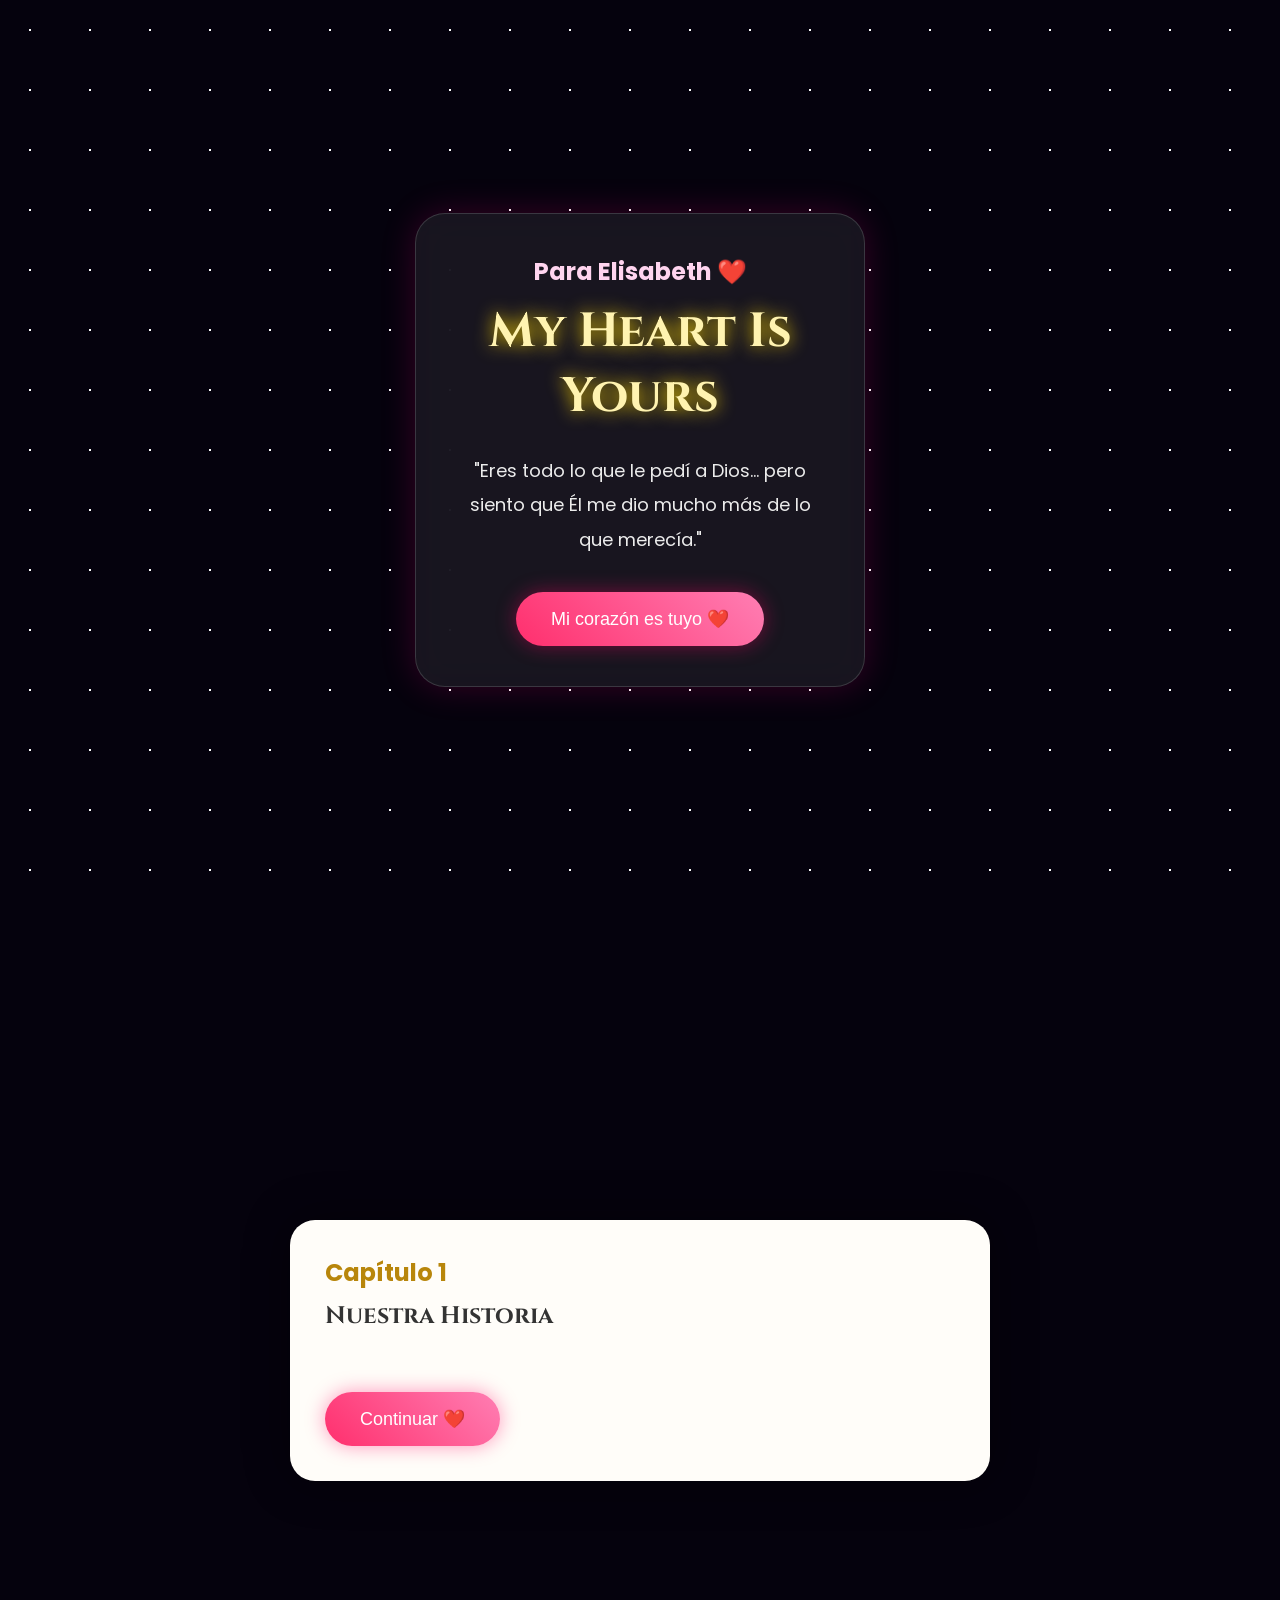
<file: index.html>
<!DOCTYPE html>
<html lang="es">

<head>

<meta charset="UTF-8">

<meta name="viewport" content="width=device-width, initial-scale=1.0">

<title>My Heart Is Yours</title>

<link rel="stylesheet" href="style.css">

<link rel="preconnect" href="https://fonts.googleapis.com">

<link rel="preconnect" href="https://fonts.gstatic.com" crossorigin>

<link href="https://fonts.googleapis.com/css2?family=Cinzel:wght@400;600;700&family=Poppins:wght@300;400;500;600&display=swap" rel="stylesheet">

</head>

<body>

<div id="loader">

<h1>My Heart Is Yours</h1>

<p>Preparando un viaje por nuestros recuerdos...</p>

</div>

<div id="stars"></div>

<section id="cover">

<div class="glass">

<h3>Para Elisabeth ❤️</h3>

<h1>My Heart Is Yours</h1>

<p class="quote">

"Eres todo lo que le pedí a Dios...

pero siento que Él me dio mucho más de lo que merecía."

</p>

<button id="openBook">

Mi corazón es tuyo ❤️

</button>

</div>

</section>

<section id="book" class="hidden">

<div class="page">

<h2>Capítulo 1</h2>

<h1>Nuestra Historia</h1>

<p id="letter"></p>

<button id="nextPage">

Continuar ❤️

</button>

</div>

</section>

<script src="script.js"></script>

</body>

</html>
</file>
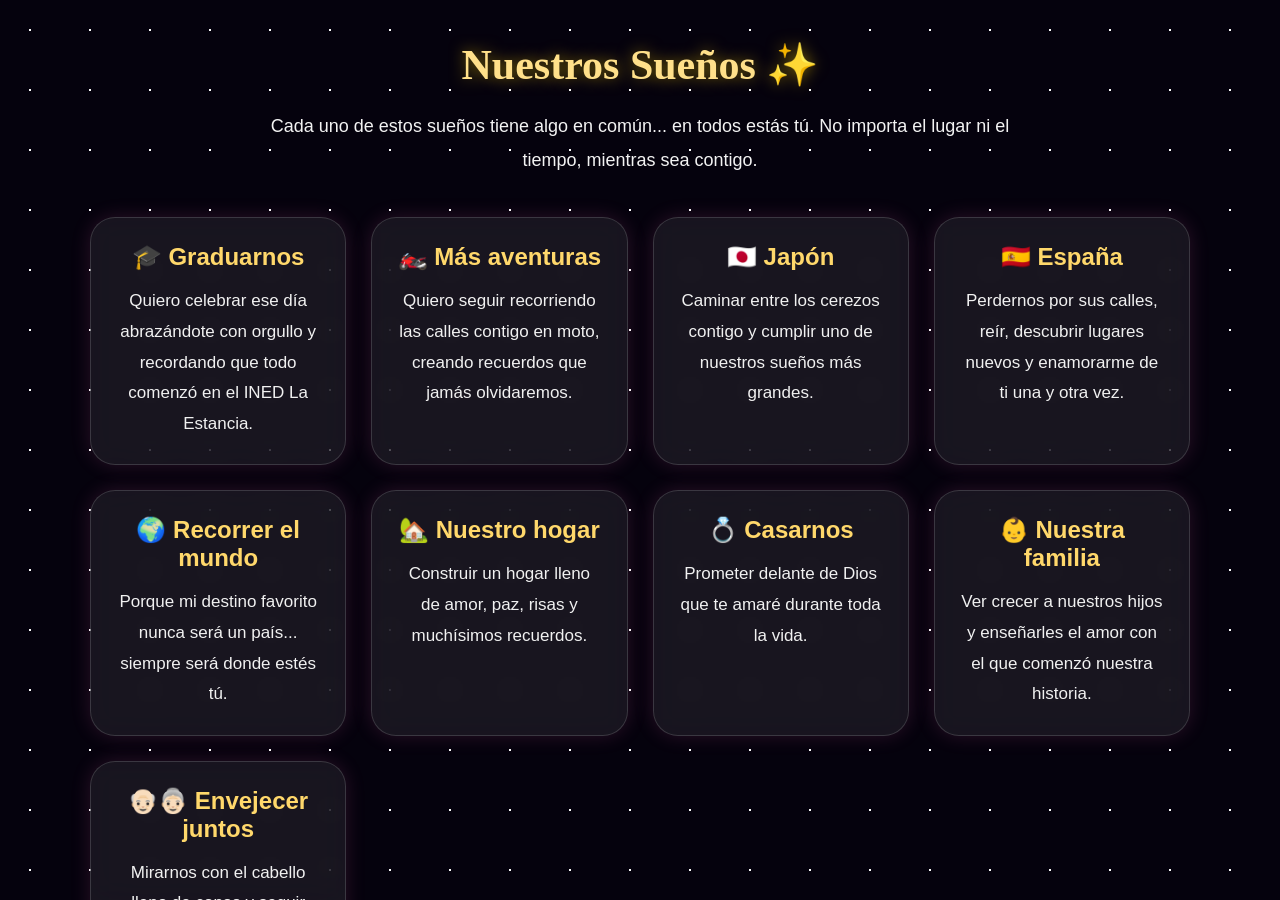
<file: dreams.html>
<!DOCTYPE html>
<html lang="es">

<head>
<meta charset="UTF-8">
<meta name="viewport" content="width=device-width, initial-scale=1.0">

<title>Nuestros Sueños ❤️</title>

<link rel="stylesheet" href="style.css">

</head>

<body>

<div id="stars"></div>

<section class="dreams">

<h1>Nuestros Sueños ✨</h1>

<p class="intro">
Cada uno de estos sueños tiene algo en común...
en todos estás tú.
No importa el lugar ni el tiempo,
mientras sea contigo.
</p>

<div class="cards">

<div class="card">
<h2>🎓 Graduarnos</h2>
<p>Quiero celebrar ese día abrazándote con orgullo y recordando que todo comenzó en el INED La Estancia.</p>
</div>

<div class="card">
<h2>🏍️ Más aventuras</h2>
<p>Quiero seguir recorriendo las calles contigo en moto, creando recuerdos que jamás olvidaremos.</p>
</div>

<div class="card">
<h2>🇯🇵 Japón</h2>
<p>Caminar entre los cerezos contigo y cumplir uno de nuestros sueños más grandes.</p>
</div>

<div class="card">
<h2>🇪🇸 España</h2>
<p>Perdernos por sus calles, reír, descubrir lugares nuevos y enamorarme de ti una y otra vez.</p>
</div>

<div class="card">
<h2>🌍 Recorrer el mundo</h2>
<p>Porque mi destino favorito nunca será un país... siempre será donde estés tú.</p>
</div>

<div class="card">
<h2>🏡 Nuestro hogar</h2>
<p>Construir un hogar lleno de amor, paz, risas y muchísimos recuerdos.</p>
</div>

<div class="card">
<h2>💍 Casarnos</h2>
<p>Prometer delante de Dios que te amaré durante toda la vida.</p>
</div>

<div class="card">
<h2>👶 Nuestra familia</h2>
<p>Ver crecer a nuestros hijos y enseñarles el amor con el que comenzó nuestra historia.</p>
</div>

<div class="card">
<h2>👴🏻👵🏻 Envejecer juntos</h2>
<p>Mirarnos con el cabello lleno de canas y seguir sosteniendo tu mano como el primer día.</p>
</div>

</div>

<a href="reasons.html" class="continue">
Continuar ❤️
</a>

</section>

</body>

</html>
</file>
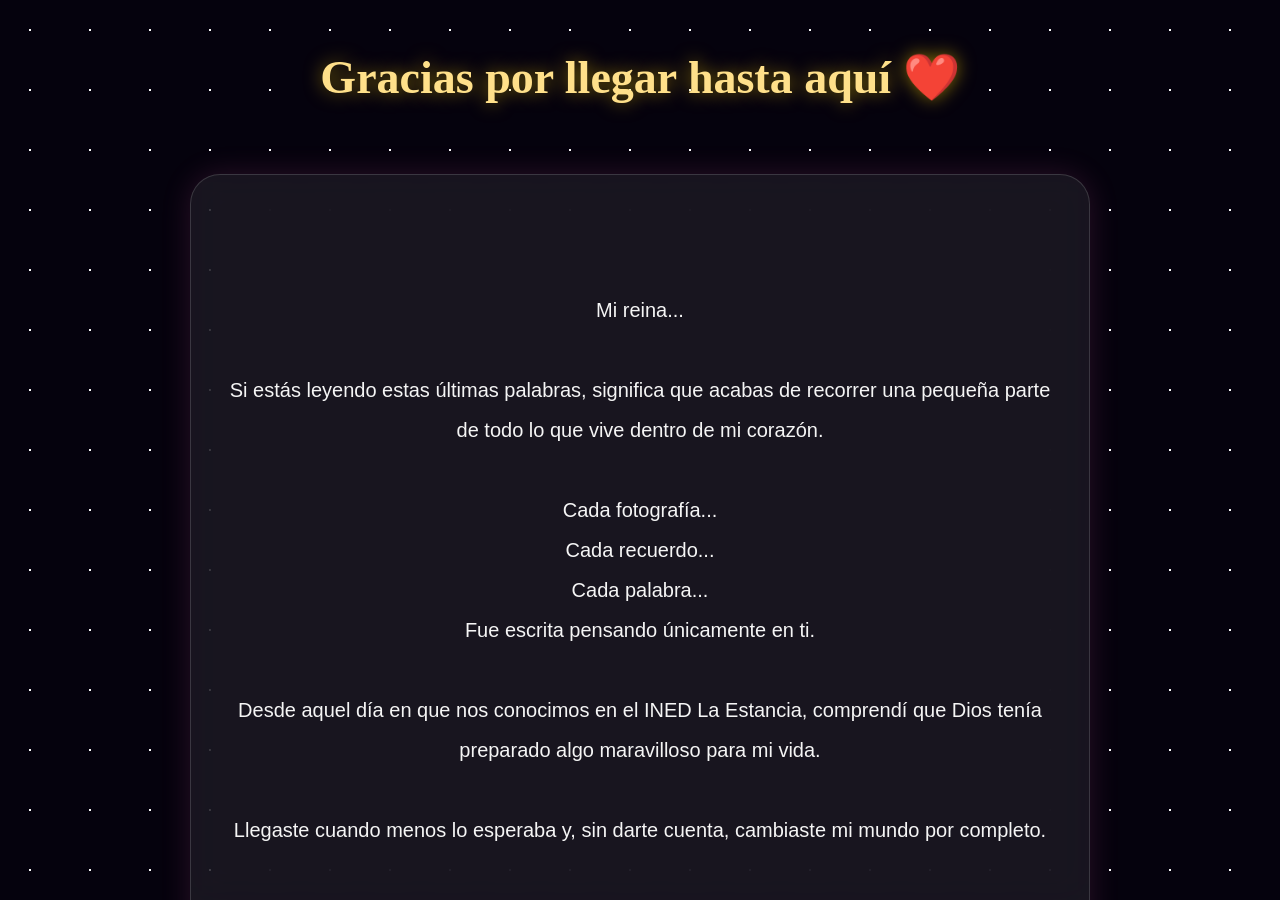
<file: final.html>
<!DOCTYPE html>
<html lang="es">

<head>

<meta charset="UTF-8">
<meta name="viewport" content="width=device-width, initial-scale=1.0">

<title>Para Siempre ❤️</title>

<link rel="stylesheet" href="style.css">

</head>

<body>

<div id="stars"></div>

<div id="hearts"></div>

<section class="finalPage">

<h1>Gracias por llegar hasta aquí ❤️</h1>

<p class="finalText">

Mi reina...

Si estás leyendo estas últimas palabras, significa que acabas de recorrer una pequeña parte de todo lo que vive dentro de mi corazón.

Cada fotografía...
Cada recuerdo...
Cada palabra...
Fue escrita pensando únicamente en ti.

Desde aquel día en que nos conocimos en el INED La Estancia, comprendí que Dios tenía preparado algo maravilloso para mi vida.

Llegaste cuando menos lo esperaba y, sin darte cuenta, cambiaste mi mundo por completo.

Gracias por cada sonrisa.

Gracias por cada abrazo.

Gracias por cada beso.

Gracias por cada salida en moto.

Gracias por cada "te amo".

Gracias por cada momento en el que elegiste caminar a mi lado.

Quizá este libro tenga un final...

Pero lo nuestro no.

Porque mi mayor sueño no termina aquí.

Quiero graduarme contigo.

Quiero viajar contigo.

Quiero conocer Japón y España contigo.

Quiero construir nuestro hogar.

Quiero casarme contigo.

Quiero formar una hermosa familia.

Y cuando el tiempo haya pintado nuestro cabello de blanco...

Quiero seguir mirándote exactamente igual que el primer día.

Con la misma ilusión.

Con el mismo amor.

Y con la certeza de que volvería a elegirte una y mil veces más.

Gracias por existir.

Gracias por permitirme amarte.

Te amo muchísimo, mi niña hermosa.

Con todo mi corazón...

Daniel ❤️

</p>

<h2 class="continueForever">

Nuestro libro apenas comienza...

∞

</h2>

<a href="index.html" class="restart">

Volver a leer nuestra historia ❤️

</a>

</section>

<script src="effects.js"></script>

</body>

</html>
</file>
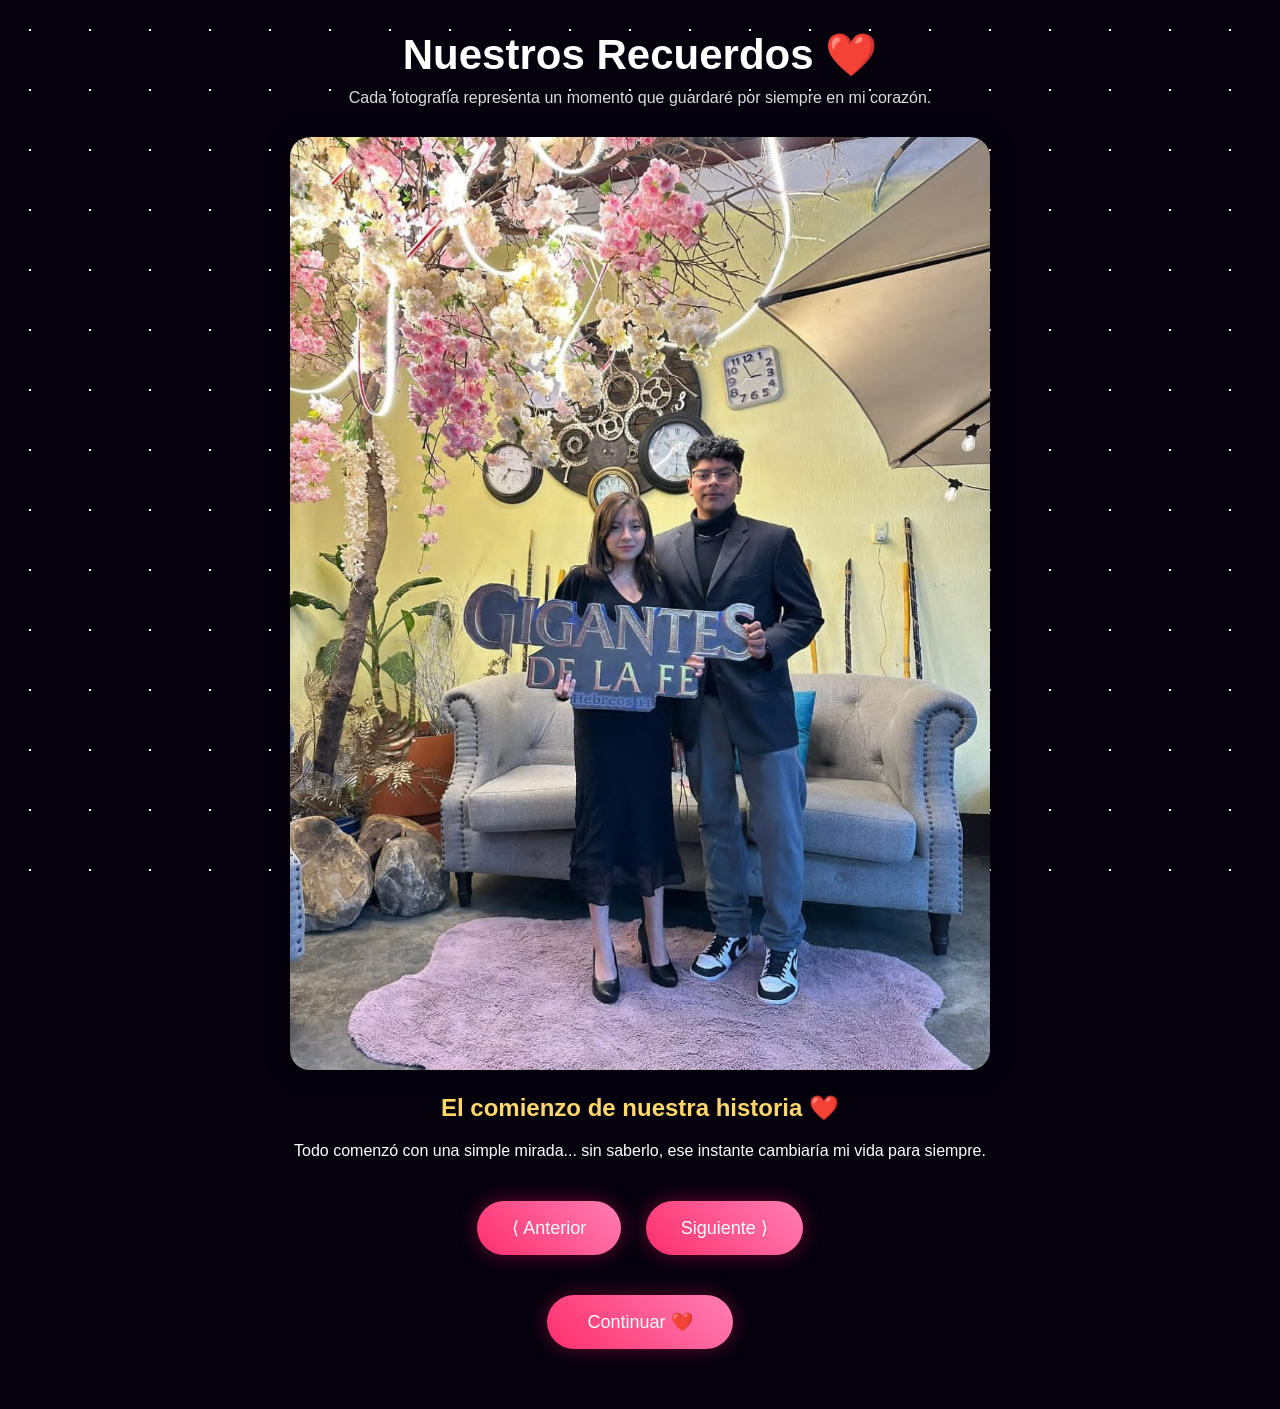
<file: gallery.html>
<!DOCTYPE html>
<html lang="es">

<head>
    <meta charset="UTF-8">
    <meta name="viewport" content="width=device-width, initial-scale=1.0">
    <title>Nuestros Recuerdos ❤️</title>

    <link rel="stylesheet" href="style.css">
</head>

<body>

<div id="stars"></div>

<section class="galleryPage">

    <h1>Nuestros Recuerdos ❤️</h1>

    <p class="subtitle">
        Cada fotografía representa un momento que guardaré por siempre en mi corazón.
    </p>

    <div class="slider">

        <div class="slide active">
            <img src="assets/images/foto1.jpg/foto1.jpg" alt="Foto 1">
            <h2>El comienzo de nuestra historia ❤️</h2>
            <p>
                Todo comenzó con una simple mirada...
                sin saberlo, ese instante cambiaría mi vida para siempre.
            </p>
        </div>

        <div class="slide">
            <img src="assets/images/foto2.jpg/foto2.jpg" alt="Foto 2">
            <h2>Mi lugar favorito</h2>
            <p>
                Mi lugar favorito nunca será una ciudad ni un país...
                siempre será cualquier lugar donde estés tú.
            </p>
        </div>

        <div class="slide">
            <img src="assets/images/foto3.jpg/foto3.jpg" alt="Foto 3">
            <h2>Nuestras aventuras</h2>
            <p>
                Cada salida contigo se convirtió en uno de los recuerdos más bonitos de mi vida.
            </p>
        </div>

        <div class="slide">
            <img src="assets/images/foto4.jpg/foto4.jpg" alt="Foto 4">
            <h2>Tu sonrisa</h2>
            <p>
                No existe nada que ilumine más mis días que verte sonreír.
            </p>
        </div>

        <div class="slide">
            <img src="assets/images/foto5.jpg/foto5.jpg" alt="Foto 5">
            <h2>Mi felicidad</h2>
            <p>
                Desde que llegaste, comprendí que la felicidad sí tiene nombre... Elisabeth.
            </p>
        </div>

        <div class="slide">
            <img src="assets/images/foto6.jpg/foto6.jpg" alt="Foto 6">
            <h2>Para toda la vida</h2>
            <p>
                Mi mayor sueño no es viajar por el mundo...
                es hacerlo siempre de tu mano.
            </p>
        </div>

    </div>

    <div class="buttons">
        <button id="prev">⟨ Anterior</button>
        <button id="next">Siguiente ⟩</button>
    </div>

    <a class="continue" href="dreams.html">
        Continuar ❤️
    </a>

</section>

<script src="gallery.js"></script>

</body>
</html>
</file>
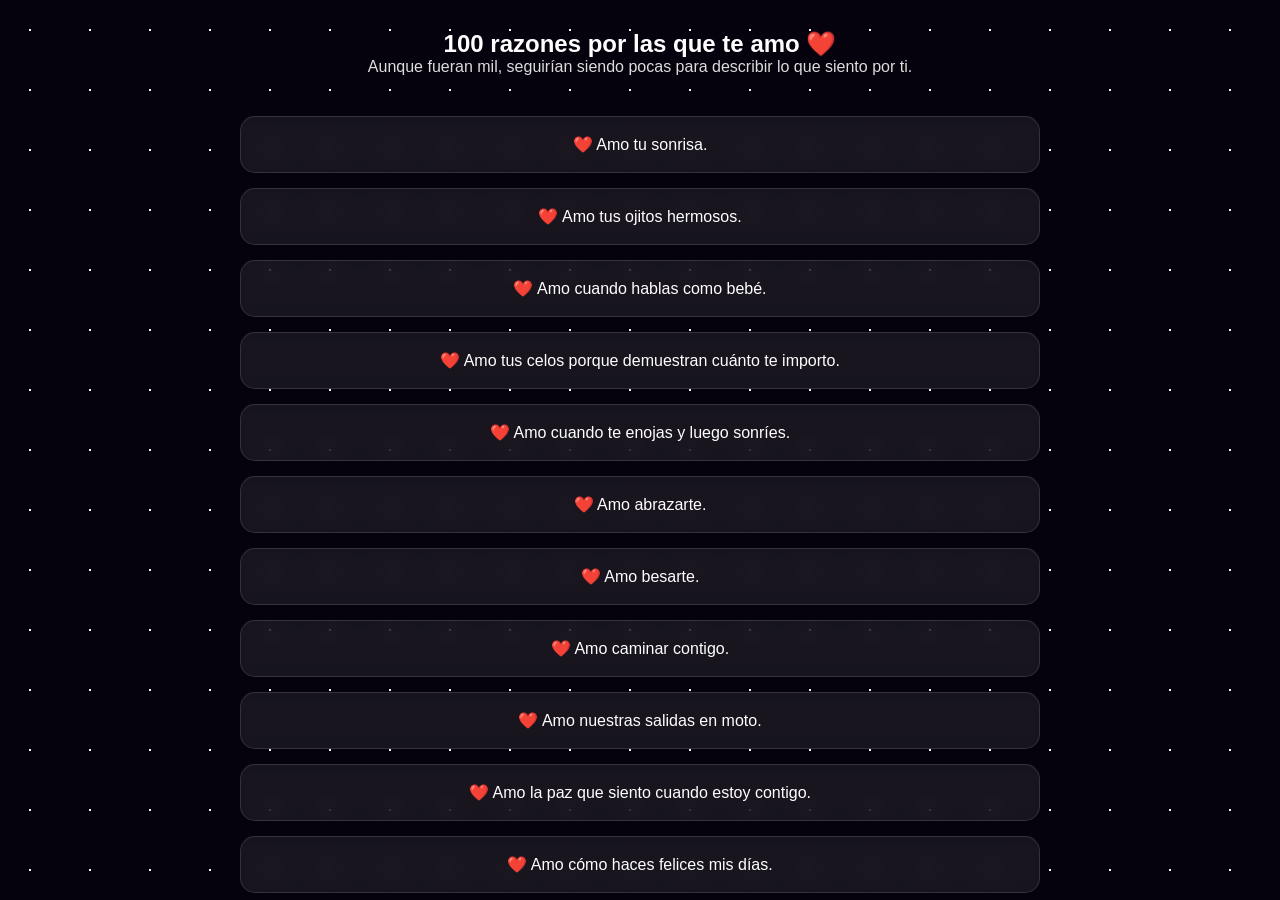
<file: reasons.html>
<!DOCTYPE html>
<html lang="es">

<head>

<meta charset="UTF-8">
<meta name="viewport" content="width=device-width, initial-scale=1.0">

<title>100 Razones</title>

<link rel="stylesheet" href="style.css">

</head>

<body>

<div id="stars"></div>

<section class="reasons">

<h1>100 razones por las que te amo ❤️</h1>

<p class="subtitle">
Aunque fueran mil, seguirían siendo pocas para describir lo que siento por ti.
</p>

<div class="reasonsList">

<div class="reason">❤️ Amo tu sonrisa.</div>
<div class="reason">❤️ Amo tus ojitos hermosos.</div>
<div class="reason">❤️ Amo cuando hablas como bebé.</div>
<div class="reason">❤️ Amo tus celos porque demuestran cuánto te importo.</div>
<div class="reason">❤️ Amo cuando te enojas y luego sonríes.</div>
<div class="reason">❤️ Amo abrazarte.</div>
<div class="reason">❤️ Amo besarte.</div>
<div class="reason">❤️ Amo caminar contigo.</div>
<div class="reason">❤️ Amo nuestras salidas en moto.</div>
<div class="reason">❤️ Amo la paz que siento cuando estoy contigo.</div>
<div class="reason">❤️ Amo cómo haces felices mis días.</div>
<div class="reason">❤️ Amo cuando me llamas.</div>
<div class="reason">❤️ Amo cuando me miras.</div>
<div class="reason">❤️ Amo escuchar tu voz.</div>
<div class="reason">❤️ Amo tus ocurrencias.</div>
<div class="reason">❤️ Amo tus abrazos inesperados.</div>
<div class="reason">❤️ Amo tus besos.</div>
<div class="reason">❤️ Amo que seas tú.</div>
<div class="reason">❤️ Amo soñar un futuro contigo.</div>
<div class="reason">❤️ Amo imaginar nuestra vida juntos.</div>

</div>

<a class="continue" href="final.html">
Continuar para siempre ❤️
</a>

</section>

</body>

</html>
</file>
<file: style.css>
*{
margin:0;
padding:0;
box-sizing:border-box;
}

html{
scroll-behavior:smooth;
}

body{
font-family:'Poppins',sans-serif;
background:#05020d;
overflow-x:hidden;
overflow-y:auto;
color:white;
}

/* Pantalla de carga */

#loader{
position:fixed;
top:0;
left:0;
width:100%;
height:100%;
display:flex;
flex-direction:column;
justify-content:center;
align-items:center;
background:#05020d;
z-index:9999;
animation:loaderOut 3s forwards;
}

#loader h1{
font-family:'Cinzel',serif;
font-size:45px;
color:#ffe7a0;
margin-bottom:15px;
text-shadow:0 0 20px gold;
}

#loader p{
color:#ddd;
font-size:18px;
}

@keyframes loaderOut{

0%{opacity:1;}

80%{opacity:1;}

100%{
opacity:0;
visibility:hidden;
}

}

/* Fondo */

#stars{

position:fixed;

top:0;

left:0;

width:100%;

height:100%;

background:
radial-gradient(white 1px,transparent 1px),
radial-gradient(#ffd7f3 1px,transparent 1px);

background-size:60px 60px,120px 120px;

background-position:0 0,30px 30px;

animation:starsMove 90s linear infinite;

z-index:-2;

}

@keyframes starsMove{

from{

transform:translateY(0);

}

to{

transform:translateY(-1200px);

}

}

/* Portada */

#cover{

width:100%;

height:100vh;

display:flex;

justify-content:center;

align-items:center;

padding:20px;

}

.glass{

width:100%;

max-width:450px;

padding:40px;

border-radius:30px;

background:rgba(255,255,255,.08);

backdrop-filter:blur(20px);

border:1px solid rgba(255,255,255,.15);

box-shadow:0 0 35px rgba(255,0,128,.2);

text-align:center;

animation:fadeUp 1.8s;

}

.glass h3{

font-size:24px;

color:#ffd4ef;

margin-bottom:10px;

}

.glass h1{

font-family:'Cinzel',serif;

font-size:48px;

color:#fff3b0;

margin-bottom:25px;

text-shadow:0 0 18px gold;

}

.quote{

font-size:18px;

line-height:1.9;

color:#ececec;

}

button{

margin-top:35px;

padding:16px 35px;

border:none;

border-radius:50px;

background:linear-gradient(45deg,#ff2f6d,#ff7eb3);

font-size:18px;

color:white;

cursor:pointer;

transition:.4s;

box-shadow:0 0 20px rgba(255,0,100,.4);

}

button:hover{

transform:scale(1.06);

}

.hidden{

display:none;

}

/* Libro */

#book{

width:100%;

height:100vh;

display:flex;

justify-content:center;

align-items:center;

padding:20px;

}

.page{

width:100%;

max-width:700px;

background:#fffdf9;

color:#333;

padding:35px;

border-radius:25px;

box-shadow:0 0 45px rgba(0,0,0,.45);

animation:openBook .9s;

}

.page h2{

color:#b8860b;

margin-bottom:10px;

}

.page h1{

font-family:'Cinzel',serif;

margin-bottom:25px;

}

#letter{

font-size:19px;

line-height:2;

white-space:pre-line;

}

@keyframes fadeUp{

from{

opacity:0;

transform:translateY(40px);

}

to{

opacity:1;

transform:translateY(0);

}

}

@keyframes openBook{

from{

opacity:0;

transform:scale(.8);

}

to{

opacity:1;

transform:scale(1);

}

}
.galleryPage{

padding:30px;

text-align:center;

}

.galleryPage h1{

font-size:42px;

margin-bottom:10px;

}

.subtitle{

margin-bottom:30px;

color:#ddd;

}

.slider{

max-width:700px;

margin:auto;

position:relative;

}

.slide{

display:none;

animation:fade .8s;

}

.slide.active{

display:block;

}

.slide img{

width:100%;

border-radius:20px;

box-shadow:0 0 25px rgba(0,0,0,.4);

}

.slide h2{

margin-top:20px;

color:#ffd86b;

}

.slide p{

margin-top:15px;

line-height:1.8;

}

.buttons{

margin-top:25px;

}

.buttons button{

margin:10px;

}

.continue{

display:inline-block;

margin-top:30px;

padding:15px 30px;

border-radius:40px;

background:#ff4d88;

color:white;

text-decoration:none;

}
.dreams{

padding:30px;

text-align:center;

height:100vh;

overflow:auto;

}

.intro{

max-width:700px;

margin:20px auto 40px;

line-height:1.8;

color:#ddd;

}

.cards{

display:grid;

grid-template-columns:repeat(auto-fit,minmax(220px,1fr));

gap:20px;

max-width:1000px;

margin:auto;

}

.card{

background:rgba(255,255,255,.08);

backdrop-filter:blur(10px);

border-radius:20px;

padding:25px;

transition:.4s;

border:1px solid rgba(255,255,255,.15);

}

.card:hover{

transform:translateY(-8px);

box-shadow:0 0 25px rgba(255,105,180,.3);

}

.card h2{

margin-bottom:15px;

color:#ffd86b;

}

.card p{

line-height:1.7;

}
.reasons{

padding:30px;

height:100vh;

overflow:auto;

text-align:center;

}

.reasonsList{

max-width:800px;

margin:40px auto;

display:grid;

gap:15px;

}

.reason{

background:rgba(255,255,255,.08);

padding:18px;

border-radius:15px;

backdrop-filter:blur(10px);

border:1px solid rgba(255,255,255,.12);

transition:.3s;

animation:fadeUp .8s;

}

.reason:hover{

transform:scale(1.03);

background:rgba(255,255,255,.15);

}
.finalPage{

height:100vh;

overflow:auto;

padding:35px;

text-align:center;

}

.finalText{

max-width:850px;

margin:40px auto;

line-height:2;

font-size:20px;

}

.continueForever{

margin-top:50px;

font-family:'Cinzel',serif;

color:#ffe08a;

font-size:38px;

animation:pulse 2s infinite;

}

.restart{

display:inline-block;

margin:50px 0;

padding:16px 35px;

background:#ff4d88;

color:white;

border-radius:40px;

text-decoration:none;

font-size:18px;

}

#hearts{

position:fixed;

top:0;

left:0;

width:100%;

height:100%;

pointer-events:none;

overflow:hidden;

}

.heart{

position:absolute;

top:-50px;

animation:fall linear forwards;

}

@keyframes fall{

0%{

transform:translateY(-50px) rotate(0deg);

opacity:1;

}

100%{

transform:translateY(110vh) rotate(360deg);

opacity:0;

}

}

@keyframes pulse{

0%{

transform:scale(1);

}

50%{

transform:scale(1.05);

}

100%{

transform:scale(1);

}

}
html,
body{
width:100%;
height:100%;
touch-action:pan-y;
-webkit-overflow-scrolling:touch;
}

#loader{
pointer-events:none;
}

button{
touch-action:manipulation;
}

.page{
max-height:90vh;
overflow-y:auto;
}

.glass{
max-height:90vh;
overflow-y:auto;
}
/* ===========================
   DREAMS
=========================== */

.dreams{
min-height:100vh;
padding:40px 20px;
text-align:center;
display:flex;
flex-direction:column;
align-items:center;
}

.dreams h1{
font-family:'Cinzel',serif;
font-size:42px;
color:#ffe08a;
text-shadow:0 0 15px rgba(255,215,0,.5);
margin-bottom:20px;
animation:fadeUp 1s;
}

.intro{
max-width:750px;
margin:0 auto 40px;
font-size:18px;
line-height:1.9;
color:#f3f3f3;
animation:fadeUp 1.3s;
}

.cards{
width:100%;
max-width:1100px;
display:grid;
grid-template-columns:repeat(auto-fit,minmax(240px,1fr));
gap:25px;
margin-bottom:40px;
}

.card{
background:rgba(255,255,255,.08);
backdrop-filter:blur(15px);
border:1px solid rgba(255,255,255,.15);
border-radius:25px;
padding:25px;
transition:.4s;
box-shadow:0 0 20px rgba(255,105,180,.15);
animation:fadeUp .8s;
}

.card:hover{
transform:translateY(-8px) scale(1.02);
box-shadow:0 0 35px rgba(255,105,180,.4);
}

.card h2{
font-size:24px;
margin-bottom:15px;
color:#ffd86b;
}

.card p{
font-size:17px;
line-height:1.8;
color:#f1f1f1;
}

.continue{
display:inline-block;
padding:16px 40px;
margin-bottom:30px;
border-radius:50px;
background:linear-gradient(45deg,#ff2f6d,#ff7eb3);
color:white;
font-size:18px;
text-decoration:none;
transition:.4s;
box-shadow:0 0 20px rgba(255,0,100,.35);
}

.continue:hover{
transform:scale(1.05);
box-shadow:0 0 35px rgba(255,0,100,.5);
}
/* ===========================
   FINAL
=========================== */

.finalPage{
min-height:100vh;
padding:50px 20px;
display:flex;
flex-direction:column;
align-items:center;
text-align:center;
}

.finalPage h1{
font-family:'Cinzel',serif;
font-size:46px;
color:#ffe08a;
text-shadow:0 0 18px rgba(255,215,0,.5);
margin-bottom:30px;
animation:fadeUp 1s;
}

.finalText{
max-width:900px;
background:rgba(255,255,255,.08);
backdrop-filter:blur(18px);
border:1px solid rgba(255,255,255,.15);
padding:35px;
border-radius:30px;
line-height:2;
font-size:20px;
color:#f5f5f5;
box-shadow:0 0 30px rgba(255,105,180,.15);
animation:fadeUp 1.4s;
white-space:pre-line;
}

.continueForever{
margin-top:45px;
font-family:'Cinzel',serif;
font-size:42px;
color:#ffd86b;
animation:pulse 2s infinite;
text-shadow:0 0 15px rgba(255,215,0,.5);
}

.restart{
display:inline-block;
margin:45px 0;
padding:18px 40px;
border-radius:50px;
background:linear-gradient(45deg,#ff2f6d,#ff7eb3);
color:white;
font-size:18px;
text-decoration:none;
transition:.4s;
box-shadow:0 0 25px rgba(255,0,100,.35);
}

.restart:hover{
transform:scale(1.06);
box-shadow:0 0 35px rgba(255,0,100,.55);
}

#hearts{
position:fixed;
top:0;
left:0;
</file>
